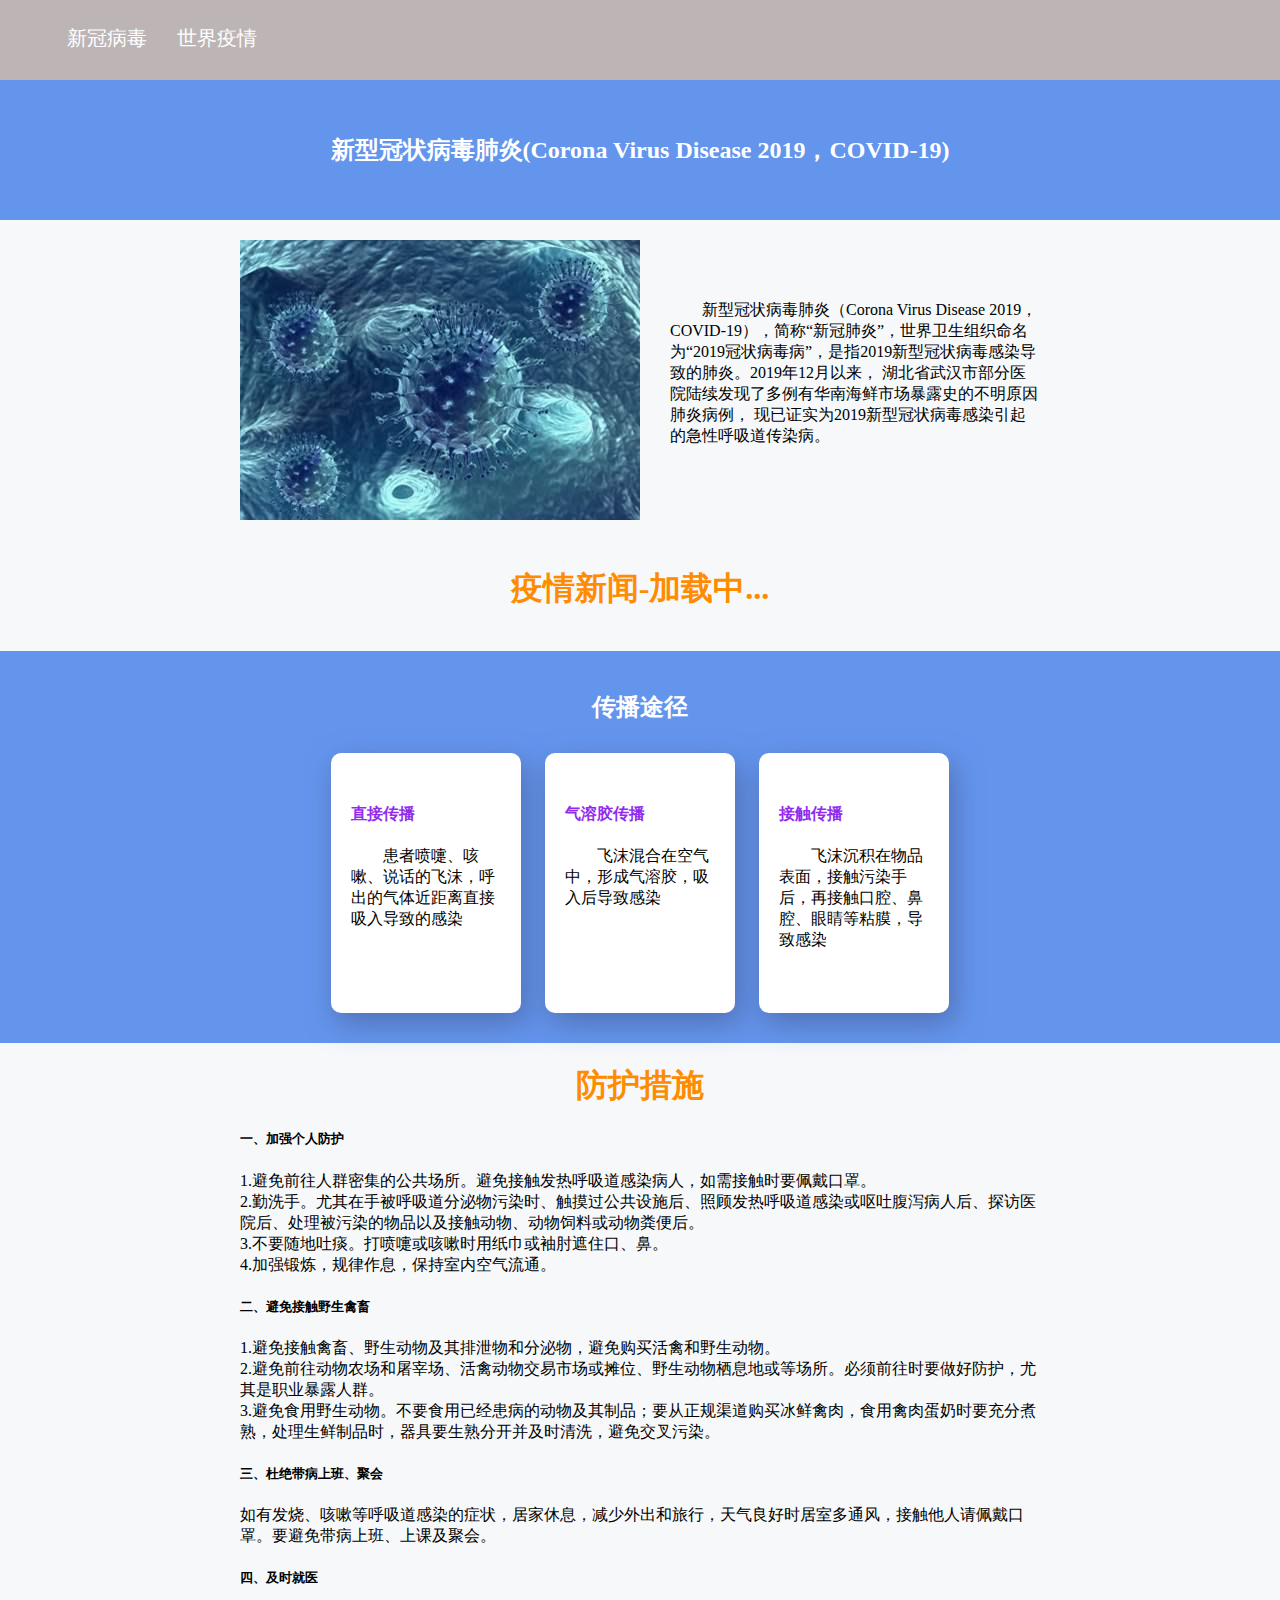
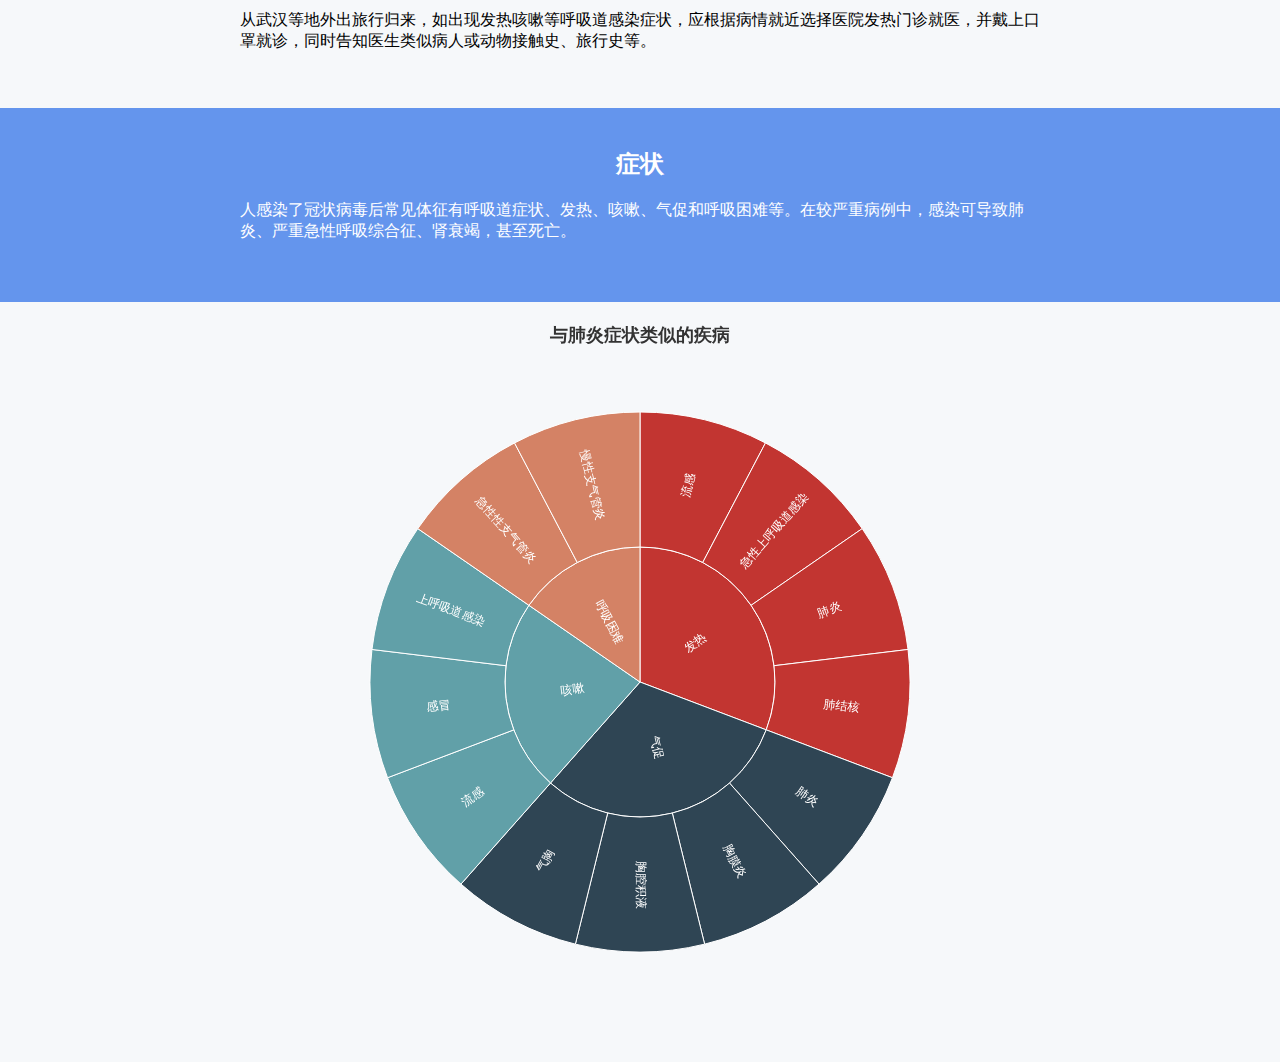
<file: index.html>
<!DOCTYPE html>
<html lang="en">
<head>
    <meta charset="UTF-8">
    <title>新冠病毒-科普</title>
    <link rel="stylesheet" type="text/css" href="css/main.css">
    <link rel="stylesheet" type="text/css" href="css/nav2.css">
    <script src="js/echarts.min.js"></script>
    <script src="js/jquery.js"></script>
    <script>
        const APIKEY = "1531150663469519b4bf4e6ba73a5e08";
        $(document).ready(function () {
            let intervalID=loading();

            $.get("http://api.tianapi.com/txapi/ncov/index?key=" + APIKEY, function (data, status) {
                let news = data.newslist[0].news;
                let newsDiv = document.getElementById("news")

                clearInterval(intervalID);

                newsDiv.firstElementChild.innerText = "疫情新闻"
                for (let tip of news) {
                    let title = document.createElement("h4");
                    let p = document.createElement("p");
                    title.innerText = tip.title;
                    p.innerText = tip.summary;
                    newsDiv.append(title);
                    newsDiv.append(p);
                }
            })
        });


        //添加新闻加载动画
        function loading() {
            let title = $("#news").children().first().get(0);
            let count = 0;
            return setInterval(function () {
                if (count == 0) {
                    title.innerText = "疫情新闻-加载中";
                } else {
                    title.innerText += "."
                }
                count++;
                count %= 4;
            }, 1000);
        }
    </script>
</head>
<body>
<div class='top'>
    <ul>
        <li><a href="./index.html">新冠病毒</a></li>
        <li><a href="./worldData.html">世界疫情</a></li>
    </ul>
</div>

<div class="blue_block">
    <h2 class="title">新型冠状病毒肺炎(Corona Virus Disease 2019，COVID-19)</h2>

</div>


<div style="width: 800px;margin: 20px auto;min-height: 300px">

    <img style="float: left;margin-right: 30px" src="img/virus.png">
    <p style="padding-top: 60px;" class="text">新型冠状病毒肺炎（Corona Virus Disease
        2019，COVID-19），简称“新冠肺炎”，世界卫生组织命名为“2019冠状病毒病”，是指2019新型冠状病毒感染导致的肺炎。2019年12月以来，
        湖北省武汉市部分医院陆续发现了多例有华南海鲜市场暴露史的不明原因肺炎病例，
        现已证实为2019新型冠状病毒感染引起的急性呼吸道传染病。</p>
    <div id="news" style="width: 800px;margin-top: 120px;margin-bottom: 40px">
        <h1 class="ptitle">疫情新闻-加载中...</h1>
    </div>
</div>

<div class="blue_block">
    <h2>传播途径</h2>
    <div class="box">
        <h4>直接传播</h4>
        <p>患者喷嚏、咳嗽、说话的飞沫，呼出的气体近距离直接吸入导致的感染</p>
    </div>
    <div class="box">
        <h4>气溶胶传播</h4>
        <p>飞沫混合在空气中，形成气溶胶，吸入后导致感染</p>
    </div>
    <div class="box">
        <h4>接触传播</h4>
        <p>飞沫沉积在物品表面，接触污染手后，再接触口腔、鼻腔、眼睛等粘膜，导致感染</p>
    </div>
</div>
<div class="center">

    <h1 class="ptitle">防护措施</h1>

    <div>
        <h5>一、加强个人防护</h5>
        <p>
            1.避免前往人群密集的公共场所。避免接触发热呼吸道感染病人，如需接触时要佩戴口罩。<br>
            2.勤洗手。尤其在手被呼吸道分泌物污染时、触摸过公共设施后、照顾发热呼吸道感染或呕吐腹泻病人后、探访医院后、处理被污染的物品以及接触动物、动物饲料或动物粪便后。<br>
            3.不要随地吐痰。打喷嚏或咳嗽时用纸巾或袖肘遮住口、鼻。<br>
            4.加强锻炼，规律作息，保持室内空气流通。<br>
        </p>
    </div>

    <div>
        <h5>二、避免接触野生禽畜</h5>
        <p>
            1.避免接触禽畜、野生动物及其排泄物和分泌物，避免购买活禽和野生动物。<br>
            2.避免前往动物农场和屠宰场、活禽动物交易市场或摊位、野生动物栖息地或等场所。必须前往时要做好防护，尤其是职业暴露人群。<br>
            3.避免食用野生动物。不要食用已经患病的动物及其制品；要从正规渠道购买冰鲜禽肉，食用禽肉蛋奶时要充分煮熟，处理生鲜制品时，器具要生熟分开并及时清洗，避免交叉污染。<br>
        </p>
    </div>
    <div>
        <h5>三、杜绝带病上班、聚会</h5>
        <p>如有发烧、咳嗽等呼吸道感染的症状，居家休息，减少外出和旅行，天气良好时居室多通风，接触他人请佩戴口罩。要避免带病上班、上课及聚会。<br>
        </p>
    </div>
    <div>
        <h5>四、及时就医</h5>
        <p>从武汉等地外出旅行归来，如出现发热咳嗽等呼吸道感染症状，应根据病情就近选择医院发热门诊就医，并戴上口罩就诊，同时告知医生类似病人或动物接触史、旅行史等。<br>
        </p>
    </div>
</div>

<div class="blue_block">
    <h2>症状</h2>
    <p class="center" style="text-align: left">人感染了冠状病毒后常见体征有呼吸道症状、发热、咳嗽、气促和呼吸困难等。在较严重病例中，感染可导致肺炎、严重急性呼吸综合征、肾衰竭，甚至死亡。</p>
</div>

<div id="chart" style="width: 1280px;height:720px;margin: 20px auto"></div>
<script>
    let myChart = echarts.init(document.getElementById('chart'));
    let option = {
        title: {
            text: "与肺炎症状类似的疾病",
            left: "center"
        },
        series: {
            type: 'sunburst',
            data: [
                {
                    name: "发热",
                    value: 4,
                    children: [
                        {
                            name: "流感",
                            value: 1
                        }
                        , {
                            name: "急性上呼吸道感染",
                            value: 1
                        }, {
                            name: "肺炎",
                            value: 1
                        }, {
                            name: "肺结核",
                            value: 1
                        }
                    ]
                }, {
                    name: "咳嗽",
                    value: 3,
                    children: [
                        {
                            name: "流感",
                            value: 1
                        }, {
                            name: "感冒",
                            value: 1
                        }, {
                            name: "上呼吸道感染",
                            value: 1
                        }
                    ]
                }, {
                    name: "气促",
                    value: 4,
                    children: [
                        {
                            name: "肺炎",
                            value: 1
                        }, {
                            name: "胸膜炎",
                            value: 1
                        }, {
                            name: "胸腔积液",
                            value: 1
                        }, {
                            name: "气胸",
                            value: 1
                        }
                    ]
                }, {
                    name: "呼吸困难",
                    value: 2,
                    children: [
                        {
                            name: "急性性支气管炎",
                            value: 1
                        }, {
                            name: "慢性支气管炎",
                            value: 1
                        }
                    ]
                },
            ]

        }
    };


    myChart.setOption(option);
</script>
</body>
</html>
</file>
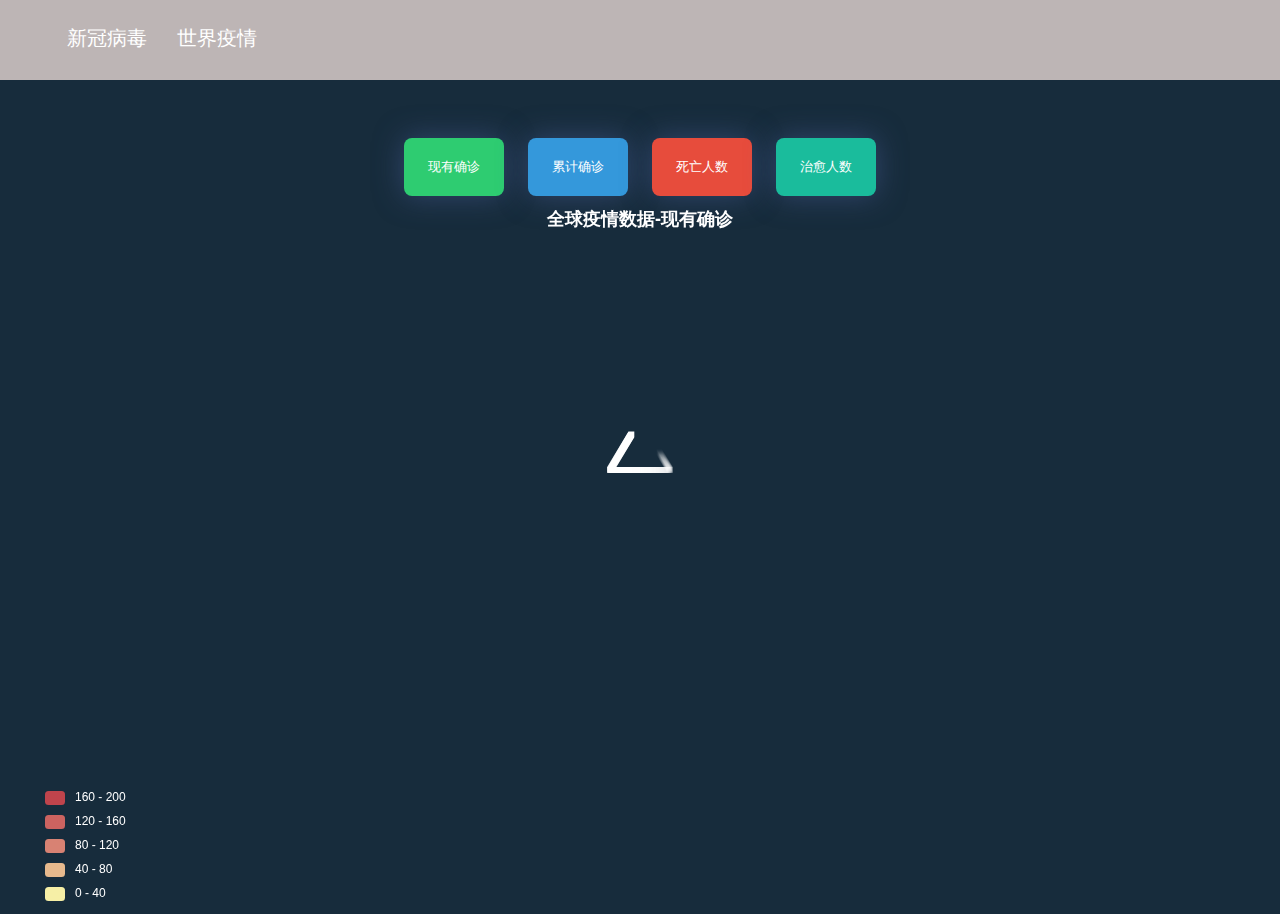
<file: worldData.html>
<!DOCTYPE html>
<html lang="en">
<head>
    <meta charset="UTF-8">
    <link rel="stylesheet" type="text/css" href="css/nav2.css">
    <script src="js/jquery.js"></script>
    <script src="js/echarts.min.js"></script>
    <script src="js/world.js"></script>
    <script src="js/countryMap.js"></script>
    <script src="js/sonic.js"></script>
    <title>世界疫情数据</title>
    <link rel="stylesheet" href="css/style.css">
</head>
<body style="background: #172c3c">
<div id="sumData">
    <table style="margin: 20px auto;color: white">
        <tbody>
        <tr>
        </tr>
        </tbody>
    </table>
</div>
<div class='top'>
    <ul>
        <li><a href="./index.html">新冠病毒</a></li>
        <li><a href="./worldData.html">世界疫情</a></li>
    </ul>
</div>
<div id="result"></div>
<div style="text-align: center;">
    <div class="btn wave right" id="currentBtn">现有确诊</div>
    <div class="btn wave right" id="sumBtn">累计确诊</div>
    <div class="btn wave right" id="deadBtn">死亡人数</div>
    <div class="btn wave right" id="curedBtn">治愈人数</div>
</div>
<div id="loading"></div>
<div id="map" style="width: 1200px;height:700px;margin: 0 auto;">

</div>

<script>
    //添加加载进度条
    let loading = new Sonic({
        width: 100,
        height: 100,
        fillColor: '#ffffff',
        stepsPerFrame: 7,
        trailLength: 0.7,
        pointDistance: 0.01,
        setup: function () {
            this._.lineWidth = 10;
        },

        fps: 30,
        path: [
            ['line', 20, 70, 50, 20],
            ['line', 50, 20, 80, 70],
            ['line', 80, 70, 20, 70]
        ]
    });
    loading.play();

    $("#loading").append(loading.canvas);
</script>

<script>


    //初始化echarts
    const myChart = echarts.init(document.getElementById('map'));
    console.log("初始化");

    initChart();
    console.log("初始化结束");

    // 页面需引入jquery库
    const APIKEY = "1531150663469519b4bf4e6ba73a5e08"

    $(document).ready(function () {
        let result = {};
        let get1 = $.get("http://api.tianapi.com/txapi/ncovabroad/index?key=" + APIKEY,
            function (data, status) {
                // console.log(data);
                result['today']=data;

                let currentData = [];
                let sumData = [];
                let deadData = [];
                let curedData = [];
                for (let i of data.newslist) {
                    currentData.push({"name": i.provinceName, "value": i.currentConfirmedCount});
                    sumData.push({"name": i.provinceName, "value": i.confirmedCount});
                    deadData.push({"name": i.provinceName, "value": i.deadCount});
                    curedData.push({"name": i.provinceName, "value": i.curedCount});
                }

                let countryArray = getCountryArray();

                for (let country of countryArray) {
                    if (!countryMap.hasOwnProperty(country)) {
                        currentData.push({"name": country, "value": 0});
                        sumData.push({"name": country, "value": 0});
                        deadData.push({"name": country, "value": 0});
                        curedData.push({"name": country, "value": 0});
                    } else {
                        let key = countryMap[country];
                        if (!currentData.hasOwnProperty(key)) {
                            currentData.push({"name": key, "value": 0});
                            sumData.push({"name": key, "value": 0});
                            deadData.push({"name": key, "value": 0});
                            curedData.push({"name": key, "value": 0});
                        }
                    }
                }

                let pieces1 = [{
                    lte: 0,
                    label: "0",
                    color: "#ffffff"
                }, {
                    min: 1,
                    max: 99,
                    color: "#ff9985"
                }, {
                    min: 100,
                    max: 999,
                    color: "#f57567"
                }, {
                    min: 1000,
                    max: 9999,
                    color: "#e64546"
                }, {
                    min: 10000,
                    max: 99999,
                    color: "#b80909"
                }, {
                    min: 100000,
                    label: "≥100000",
                    color: "#8A0808"
                }];

                refreshChart(currentData, "现有确诊", pieces1);

                $("#currentBtn").click(function () {
                    refreshChart(currentData, "现有确诊", pieces1)
                });

                $("#sumBtn").click(function () {
                    refreshChart(sumData, "累计确诊", pieces1)
                });
                $("#deadBtn").click(function () {
                    refreshChart(deadData, "死亡人数", [{
                        lte: 0,
                        label: "0",
                        color: "#ffffff"
                    }, {
                        min: 1,
                        max: 99,
                        color: "#868686"
                    }, {
                        min: 100,
                        max: 999,
                        color: "#6d6d6d"
                    }, {
                        min: 1000,
                        max: 9999,
                        color: "#5c5c5c"
                    }, {
                        min: 10000,
                        max: 99999,
                        color: "#343434"
                    }, {
                        min: 100000,
                        label: "≥100000",
                        color: "#232323"
                    }])
                });
                $("#curedBtn").click(function () {
                    refreshChart(curedData, "治愈人数", [{
                        lte: 0,
                        label: "0",
                        color: "#ffffff"
                    }, {
                        min: 1,
                        max: 99,
                        color: "#c2ffc2"
                    }, {
                        min: 100,
                        max: 999,
                        color: "#9cff91"
                    }, {
                        min: 1000,
                        max: 9999,
                        color: "#40ff30"
                    }, {
                        min: 10000,
                        max: 99999,
                        color: "#149000"
                    }, {
                        min: 100000,
                        label: "≥100000",
                        color: "#007d00"
                    }])
                });
            });
        //获取昨天的数据
        let get2 = $.get("http://api.tianapi.com/txapi/ncovabroad/index?key=" + APIKEY + "&date=" + getDay(-1),
            function (data, status) {
            result['yesterday']=data;
        });

        //两个请求全部执行完，计算世界总计疫情数
        $.when(get1,get2).done(function () {
            getSumData(result.today,result.yesterday);
            stopLoading();
        });
    });


    //获取地图上所有国家
    function getCountryArray() {
        let countryArray = [];

        for (let country of echarts.getMap("world").geoJson.features) {
            countryArray.push(country.properties.name);
        }
        return countryArray;
    }

    //异步刷新数据
    function refreshChart(data, title, pieces) {

        myChart.setOption({
            title: {
                text: "全球疫情数据-" + title
            },
            visualMap: {
                pieces: pieces
            },
            series: [
                {
                    name: title,
                    type: 'map',
                    mapType: 'world',
                    emphasis: {
                        label: {show: false}
                    },
                    nameMap: countryMap,
                    data: data
                }
            ]
        })
    }

    //生成图表
    function initChart() {
        let option = {
            title: {
                text: "全球疫情数据-现有确诊",
                left: "center",
                textStyle: {
                    color: "#ffffff"
                }
            },
            textStyle: {
                color: "#ffffff"
            },
            visualMap: {
                type: "piecewise",
                textStyle: {
                    color: "#ffffff"
                }
            },
            tooltip: {
                textStyle: {
                    color: "#ffffff"
                }
            }
        };

        myChart.setOption(option);

    }

    //获取汇总数据
    function getSumData(todayData, yesterdayData) {
        let tr = $("#sumData").find("tr").first();
        let sumTodayData = sum(todayData);
        let sumYesterdayData = sum(yesterdayData);
        console.log(sumYesterdayData);

        tr.append("<td>" +
            "                <div>" +
            "                    <h3>现有确诊</h3>" +
            "                    <h2 class='sumCurrentConfirmed'>" + sumTodayData.currentConfirmed + "</h2>" +
            "                    <p>昨日<span class='sumCurrentConfirmed'>" + formatAdd(sumTodayData.currentConfirmed - sumYesterdayData.currentConfirmed) + "</span></p>" +
            "                </div>" +
            "            </td>");
        tr.append("<td>" +
            "                <div>" +
            "                    <h3>累计确诊</h3>" +
            "                    <h2 class='sumConfirmed'>" + sumTodayData.confirmed + "</h2>" +
            "                    <p>昨日<span class='sumConfirmed'>" + formatAdd(sumTodayData.confirmed - sumYesterdayData.confirmed) + "</span></p>" +
            "                </div>" +
            "            </td>");
        tr.append("<td>" +
            "                <div>" +
            "                    <h3>累计治愈</h3>" +
            "                    <h2 class='sumCured'>" + sumTodayData.cured + "</h2>" +
            "                    <p>昨日<span class='sumCured'>" + formatAdd(sumTodayData.cured - sumYesterdayData.cured) + "</span></p>" +
            "                </div>" +
            "            </td>");
        tr.append("<td>" +
            "                <div>" +
            "                    <h3>累计死亡</h3>" +
            "                    <h2 class='sumDead'>" + sumTodayData.dead + "</h2>" +
            "                    <p>昨日<span class='sumDead'>" + formatAdd(sumTodayData.dead - sumYesterdayData.dead) + "</span></p>" +
            "                </div>" +
            "            </td>");

    }
    function formatAdd(num) {
        return num>=0?"+"+num:""+num;
    }
    function SumData(currentConfirmed, confirmed, cured, dead) {
        this.currentConfirmed = currentConfirmed;
        this.confirmed = confirmed;
        this.cured = cured;
        this.dead = dead;
    }

    function stopLoading() {
        $("#loading").remove();
    }
    function sum(data) {
        let sumData = new SumData(0, 0, 0, 0);
        for (let i of data.newslist) {
            sumData.currentConfirmed += i.currentConfirmedCount;
            sumData.confirmed += i.confirmedCount;
            sumData.dead += i.deadCount;
            sumData.cured += i.curedCount;
        }
        return sumData;
    }

    function getDay(num) {
        let date = new Date();
        date.setTime(date.getTime() + num * 24 * 60 * 60 * 1000);
        return date.getFullYear() + "-" + format(date.getMonth() + 1) + "-" + format(date.getDate());
    }

    function format(a) {
        return a < 10 ? "0" + a : "" + a;
    }
</script>
</body>
</html>
</file>
<file: css/main.css>
body {
    margin: 0;
    padding: 0;
    height: 100%;
    width: 100%;
    background: #f6f8fa;
}

.blue_block {
    margin: 0;
    padding: 20px 0;
    width: 100%;
    min-height: 100px;
    text-align: center;
    background-color: cornflowerblue;
}

.blue_block > h2, .blue_block > p {
    color: white;
}

.center {
    width: 800px;
    margin: 20px auto;
    padding-bottom: 20px;
}

.block {
    margin: 0;
    width: 100%;
    min-height: 200px;
    text-align: center;
}

.title {
    line-height: 100px;
    margin: 0;
    color: white;
}

.box {
    text-align: left;
    width: 150px;
    height: 200px;
    /*float: left;*/
    background: white;
    -webkit-box-shadow: 5px 10px 29px 0 rgba(68, 88, 144, 0.6);
    box-shadow: 5px 10px 29px 0 rgba(68, 88, 144, 0.6);
    border-radius: 10px;
    padding: 30px 20px;
    margin: 10px;
    display: inline-block;
    vertical-align: top;
}

.box:hover {
    transform: translateY(-8px);
    transition: transform 0.4s;
}

.box p {
    text-indent: 2em; /*开头空格*/
}

.box h4 {
    color: #912CEE;
}

.text {
    text-align: left;
    text-indent: 2em; /*开头空格*/
}

.ptitle {
    color: darkorange;
    text-align: center
}
</file>
<file: css/nav2.css>
body{
    padding-top: 80px;
}
.top{
    z-index: 99;
    font-size: 20px;
    line-height: 1.5;
    /* 设置宽度高度背景颜色 */
    height: 80px; /*高度改为自动高度*/
    width:100%;
    margin-left: 0;
    background:rgb(189, 181, 181);
    position: fixed; /*固定在顶部*/
    left: 0;
    top: 0;/*离顶部的距离为0*/
    margin-bottom: 5px;
}

.top ul{
    /* 清除ul标签的默认样式 */
    width: auto;/*宽度也改为自动*/
    list-style-type: none;
    white-space:nowrap;
    overflow: hidden;
    margin-left: 5%;
    /* margin-top: 0;          */
    padding: 0;

}

.top li {
    float:left; /* 使li内容横向浮动，即横向排列  */
    margin-right:2%;  /* 两个li之间的距离*/
    position: relative;
    overflow: hidden;
}

.top li a{
    /* 设置链接内容显示的格式*/
    display: block; /* 把链接显示为块元素可使整个链接区域可点击 */
    color:white;
    text-align: center;
    padding: 3px;
    overflow: hidden;
    text-decoration: none; /* 去除下划线 */

}

.top li a:hover{
    /* 鼠标选中时背景变为黑色 */
    background-color: red;
}
</file>
<file: css/style.css>
/* transition conf */
/* colors */
/* btn conf */

.col-half {
    display: inline-block;
    width: 50%;
    margin-right: -3px;
    text-align: center;
}

.btn {
    font-family: sans-serif;
    box-sizing: border-box;

    vertical-align: top;
    margin: 10px;
    display: inline-block;
    position: relative;
    font-size: 13px;
    color: #fff;
    padding: 20px;
    width: 100px;
    overflow: hidden;
    text-align: center;
    cursor: pointer;
    text-transform: uppercase;
    border-radius: 8px;
    box-shadow: 0 0 29px 0 rgba(68, 88, 144, 0.6);
}

.btn:nth-of-type(1) {
    background-color: #2ecc71;
}

.btn:nth-of-type(2) {
    background-color: #3498db;
}

.btn:nth-of-type(3) {
    background-color: #e74c3c;
}

.btn:nth-of-type(4) {
    background-color: #1abc9c;
}

.btn.left:after {
    left: 0;
}

.btn.right:after {
    right: 0;
}

.btn.wave:after {
    content: "";
    background: #fff;
    display: block;
    position: absolute;
    width: 200%;
    height: 200%;
    top: -5%;
    border-radius: 50px;
    margin-left: -30%;
    opacity: 0;
    transition: all 0.75s ease-in-out;
}

.btn.wave.right:after {
    content: "";
    background: #fff;
    display: block;
    position: absolute;
    width: 200%;
    height: 200%;
    top: -5%;
    border-radius: 50px;
    margin-right: -30%;
    opacity: 0;
    transition: all 0.75s ease-in-out;
}

.btn.wave:active:after {
    width: 0px;
    opacity: 1;
    transition: 0s;
}

.btn.stroke:after {
    content: "";
    background: #fff;
    display: block;
    position: absolute;
    width: 200%;
    height: 100%;
    top: 0;
    opacity: 0;
    transition: all 0.75s ease-in-out;
}

.btn.stroke:active:after {
    width: 0px;
    opacity: 1;
    transition: 0s;
}

.btn.half-stroke:after {
    content: "";
    background: #fff;
    display: block;
    position: absolute;
    width: 100%;
    height: 100%;
    top: 0;
    opacity: 0;
    transition: all 0.75s ease-in-out;
}

.btn.half-stroke:active:after {
    width: 0px;
    opacity: 1;
    transition: 0s;
}

.btn.bubble:after {
    content: "";
    background: #fff;
    position: absolute;
    width: 200px;
    height: 200px;
    left: 0;
    right: 0;
    top: 0;
    bottom: 0;
    opacity: 0;
    margin: auto;
    border-radius: 50%;
    transform: scale(1);
    transition: all 0.75s ease-in-out;
}

.btn.bubble:active:after {
    transform: scale(0);
    opacity: 1;
    transition: 0s;
}

#loading {
    position: fixed;
    width: 100px;
    height: 100px;
    margin:auto;
    left:0;
    right:0;
    top:0;
    bottom:0;
    z-index: 998;
}

#sumData table tr td{
    padding: 0 20px;
}
#sumData{
    text-align: center;
}

.sumCurrentConfirmed{
    color: #e26a6c;
}
.sumConfirmed{
    color: #de3434;
}
.sumDead{
    color: #ff0001;
}
.sumCured{
    color: #1abc9c;
}
</file>
